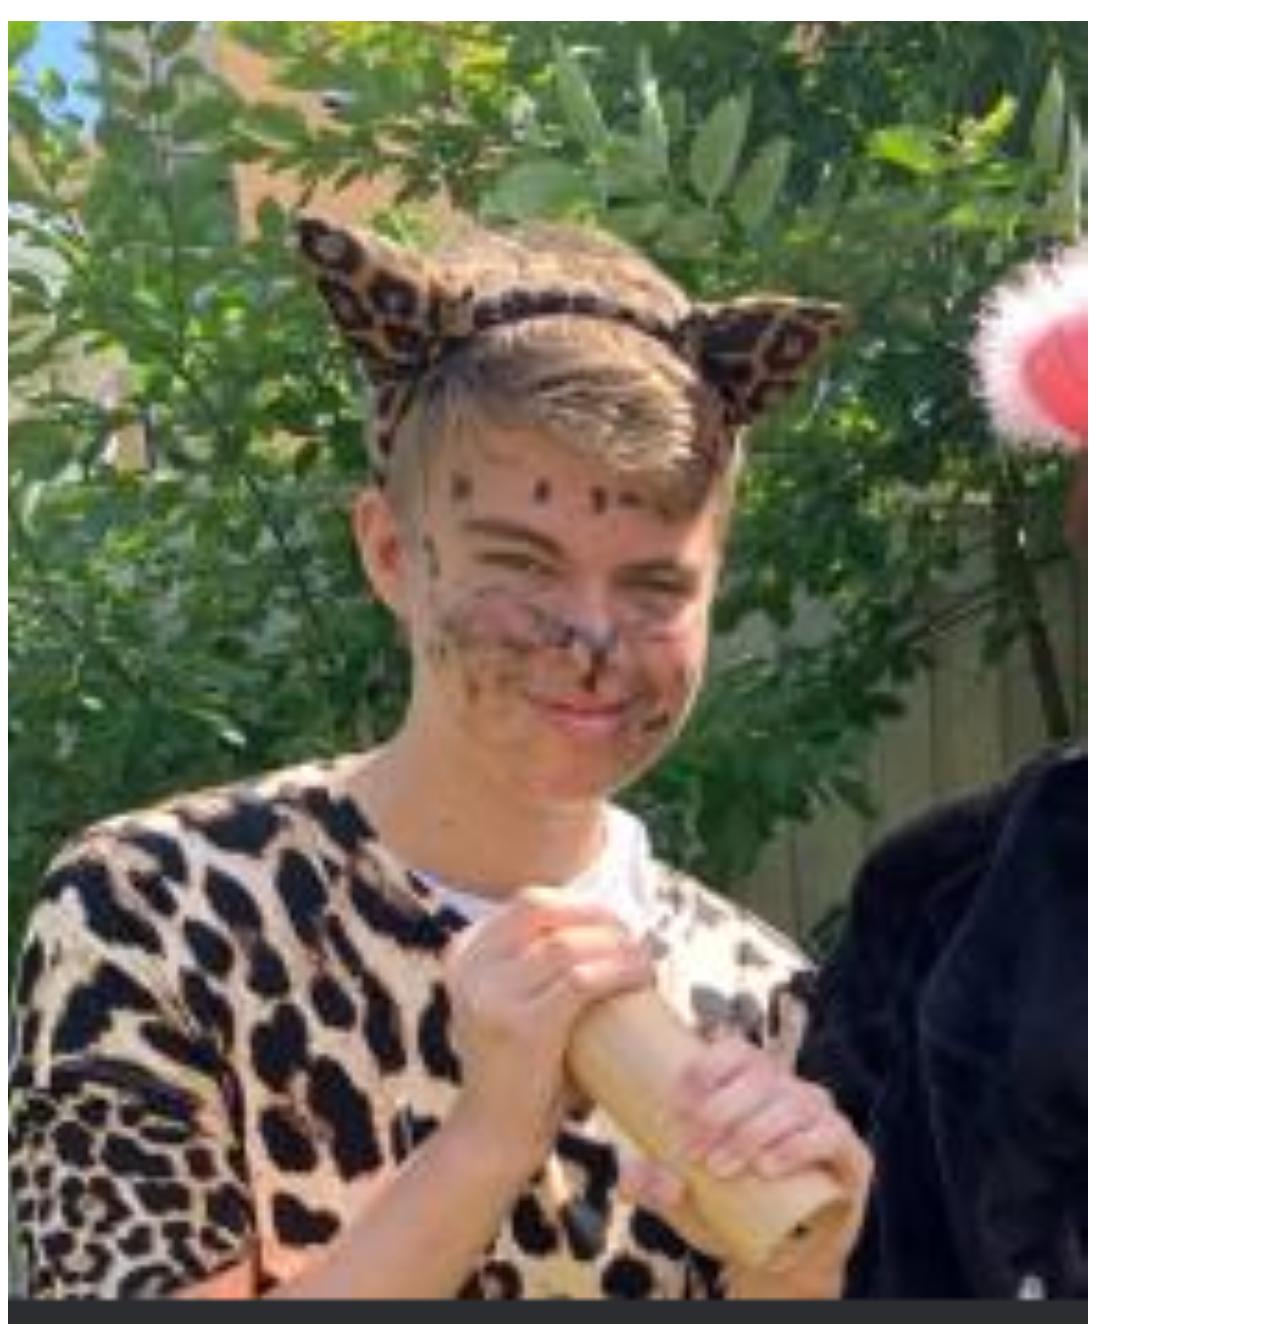
<file: Furry Adam/index.html>
<!DOCTYPE html>
<html lang="en">
<head>
    <meta charset="UTF-8">
    <meta name="viewport" content="width=device-width, initial-scale=1.0">
    <title>Furry Adam</title>
    <link rel="stylesheet" href="style/style.css">
</head>
<body>
    <h1>
        <img src="img/Screenshot_3.PNG" alt="Furry Adam">
    </h1>
</body>
</html>
</file>
<file: Furry Adam/style/style.css>
h1 {
    text-align: center;
    width: 200px;
    height: 300px;
}
</file>
